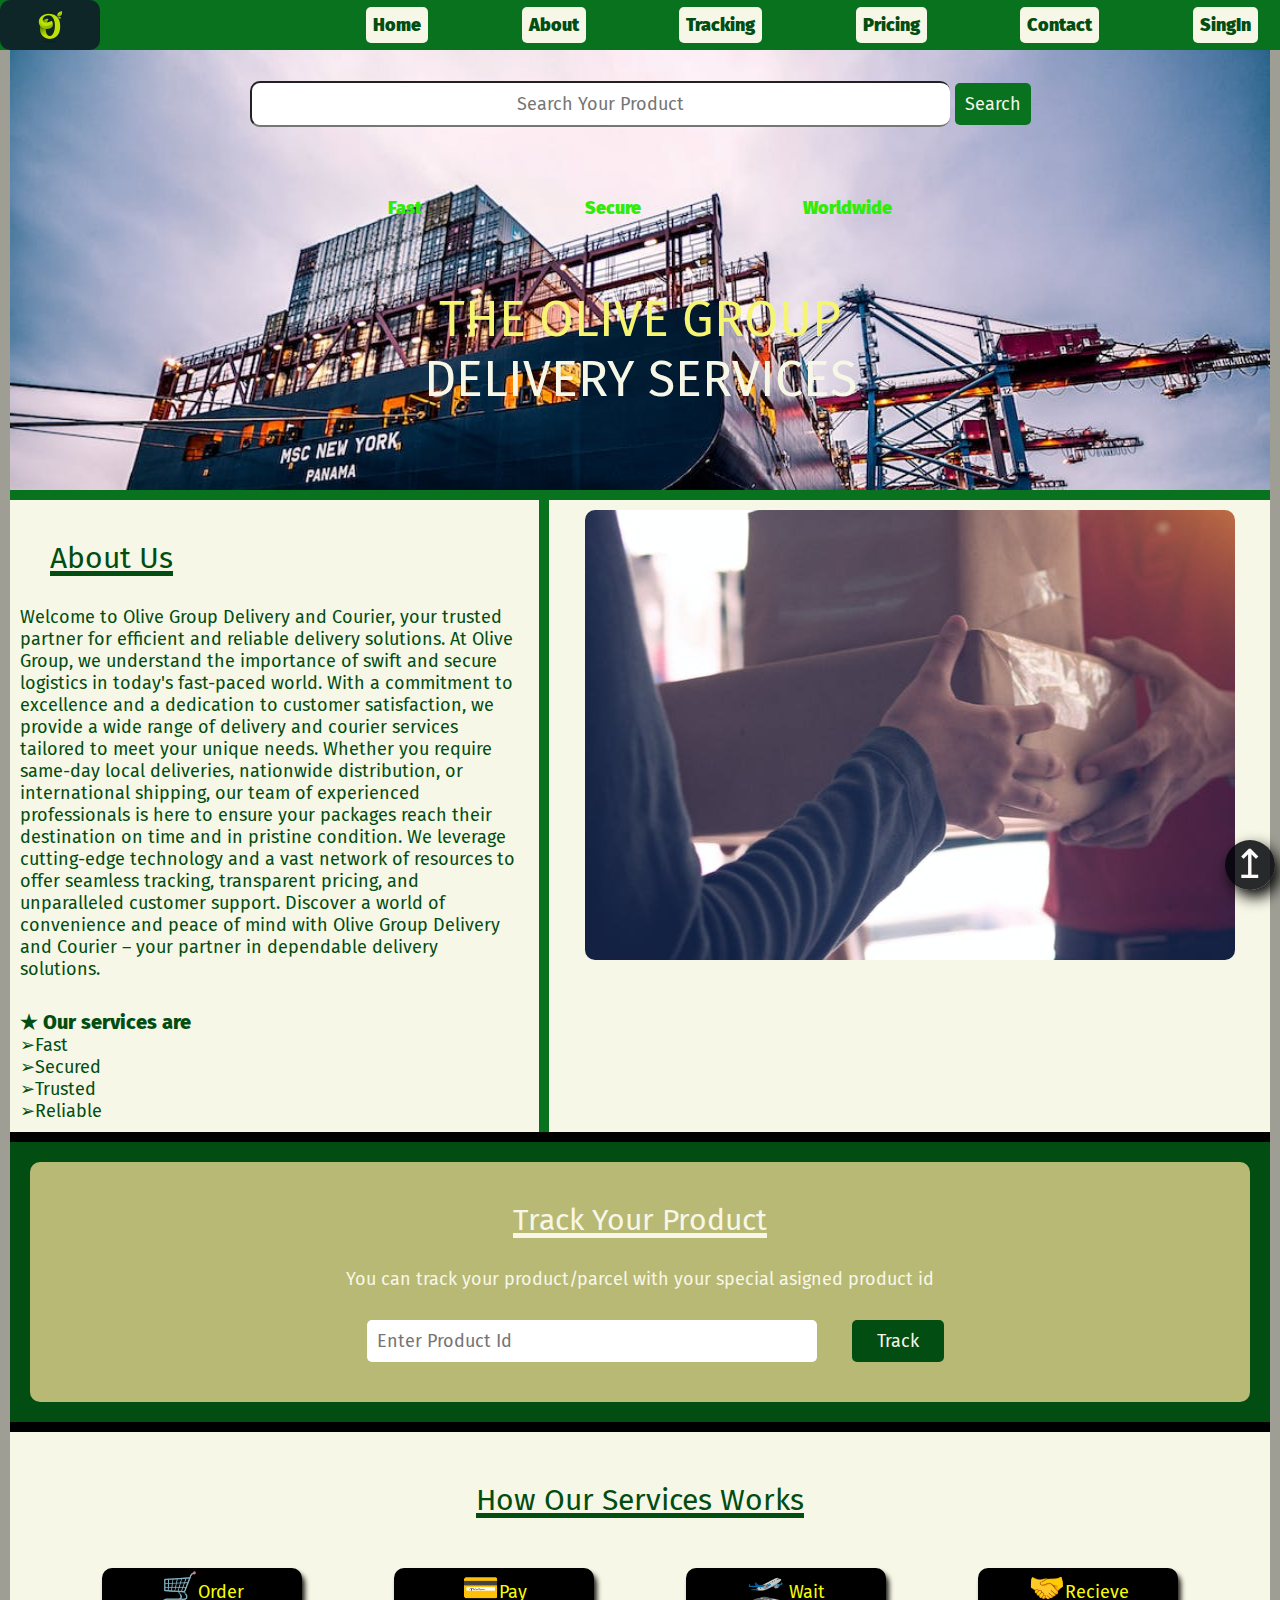
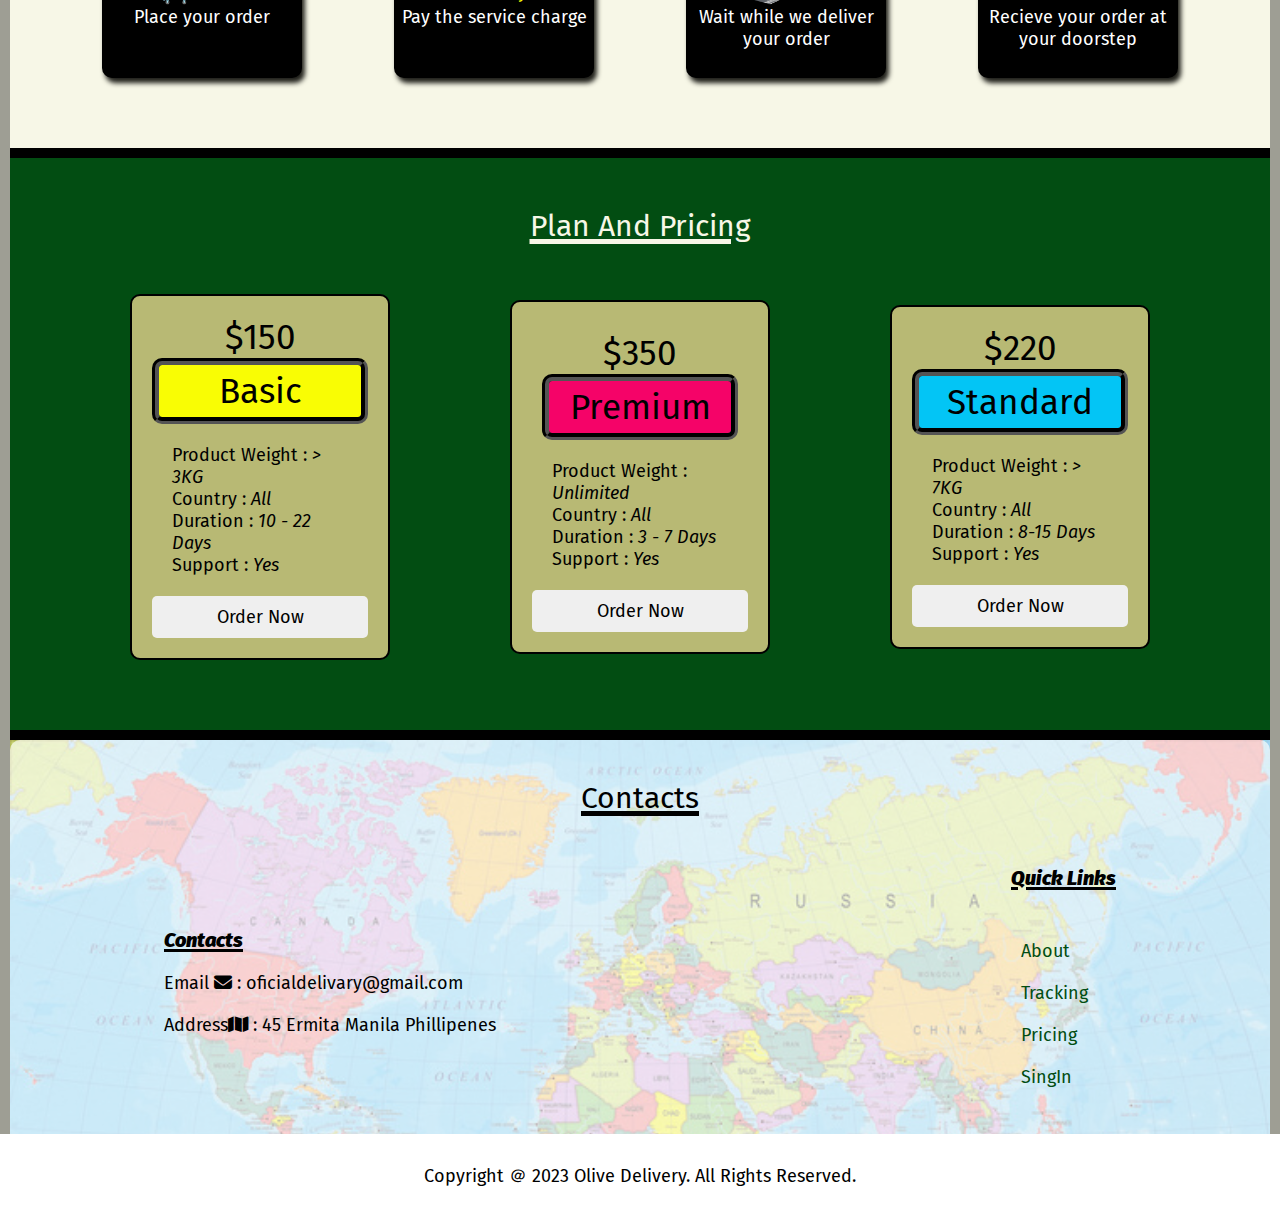
<file: index.html>
<!DOCTYPE html>
<html>
  <head>

    <title>Olive Delivery</title>

    <link rel="preconnect" href="https://fonts.googleapis.com">
    <link rel="preconnect" href="https://fonts.gstatic.com" crossorigin>
    <link href="https://fonts.googleapis.com/css2?family=Fira+Sans:wght@500;700;900&display=swap" rel="stylesheet">

    <meta charset="UTF-8">

    <meta name="viewport" content="width=device-width, initial-scale=1.0, maximum-scale=1.0, minimum-scale=1.0, user-scalable=no">

    <link rel="stylesheet" href="https://cdnjs.cloudflare.com/ajax/libs/font-awesome/6.4.0/css/all.min.css">

    <link rel="stylesheet" href="styles/general.css">
    <link rel="stylesheet" href="styles/mobile.css">

    <script src="https://ajax.googleapis.com/ajax/libs/jquery/3.6.4/jquery.min.js"></script>

  </head>

  <body>
    
    <header>
      <div class="logo"><img src="pix/logo.jpg"></div>

      <div class="nav">
        <a href="#home"><div>Home</div></a>
        <a href="#about"><div>About</div></a>
        <a href="#track"><div>Tracking</div></a>
        <a href="#plan"><div>Pricing</div></a>
        <a href="#contact"><div>Contact</div></a>
        <a href="#"><div>SingIn</div></a>
      </div>

      <div class="mobile-nav-btn"></div>

    </header>

    <div class="mobile-nav">

      <div class="mobile-nav-menu">
        <a href="#home"><div>Home</div></a>
        <a href="#about"><div>About</div></a>
        <a href="#track"><div>Tracking</div></a>
        <a href="#plan"><div>Pricing</div></a>
        <a href="#contact"><div>Contact</div></a>
        <a href="#"><div>SingIn</div></a>
      </div>

    </div>

    <main>

      <section class="first" id="home">

        <div class="search-box">
          <input type="text" placeholder="Search Your Product" class="index-track-input">
          <button class="search-btnz">Search</button>
        </div>
        

        <div class="expls"><span>Fast</span><span>Secure</span><span>Worldwide</span></div>
        <p> <span>THE OLIVE GROUP</span> <br> DELIVERY SERVICES</p>
      </section>

      <section class="about-box" id="about">
  
        <div class="about-container">
          <div class="about">
            <p class="about-head">About Us</p>
            Welcome to Olive Group Delivery and Courier, your trusted partner for efficient and reliable delivery solutions. At Olive Group, we understand the importance of swift and secure logistics in today's fast-paced world. With a commitment to excellence and a dedication to customer satisfaction, we provide a wide range of delivery and courier services tailored to meet your unique needs. Whether you require same-day local deliveries, nationwide distribution, or international shipping, our team of experienced professionals is here to ensure your packages reach their destination on time and in pristine condition. We leverage cutting-edge technology and a vast network of resources to offer seamless tracking, transparent pricing, and unparalleled customer support. Discover a world of convenience and peace of mind with Olive Group Delivery and Courier – your partner in dependable delivery solutions.
              

            <div>
              <span id="first-s">&#9733; Our services are</span> 
              <span>&#10146;Fast</span>
              <span>&#10146;Secured</span>
              <span>&#10146;Trusted</span>
              <span>&#10146;Reliable</span>
            </div>
          </div>
          
          <span class="about-border"></span>

          <div class="about-image"></div>
        </div>
      </section>

      <section class="tracking-box" id="track">

        <div class="track-container">

          <div>
            <p class="head">Track Your Product</p>
            <p>You can track your product/parcel with your special asigned product id</p>
          </div>

    

          <div class="track-input-btn">
            <input type="text" placeholder="Enter Product Id" class="index-track-input2">
            <button class="search-btnz2">Track</button>
          </div>
          
        </div>

      </section>

      <section class="service-box" id="service">
        <p class="head">How Our Services Works</p>

        <div class="service-container">

          <div>
            <p><span>&#128722;</span>Order</p>
            Place your order
          </div>

          <div>
            <p><span>&#128179;</span>Pay</p>
            Pay the service charge
          </div>

          <div>
            <p><span>&#128747;</span> Wait</p>
            Wait while we deliver your order
          </div>

          <div>
            <p><span>&#129309;</span>Recieve</p>
            Recieve your order at your doorstep
          </div>

        </div>

      </section>

      <section class="plan-box" id="plan">

        <p class="head">Plan And Pricing</p>

        <div class="plan-container">

          <div class="plan">
            <div>
              <p class="figure">$150</p>
              <p class="plan-name name1">Basic</p>
            </div>

            <div class="plan-desc">
              <p>Product Weight : <span>> 3KG</span></p>
              <P>Country : <span>All</span></P>
              <p>Duration : <span>10 - 22 Days</span></p>
              <p>Support : <span>Yes</span></p>
              
            </div>

            <button class="order-btn">Order Now</button>

          </div>

          <div class="plan">
            <div class="top-plan">
              <p class="figure">$350</p>
              <p class="plan-name name2">Premium</p>
            </div>

            <div class="plan-desc">
              <p>Product Weight : <span>Unlimited</span></p>
              <P>Country : <span>All</span></P>
              <p>Duration : <span>3 - 7 Days</span></p>
              <p>Support : <span>Yes</span></p>
              
            </div>

            <button class="order-btn">Order Now</button>

          </div>

          <div class="plan">
            <div>
              <p class="figure">$220</p>
              <p class="plan-name name3"> Standard</p>
            </div>

            <div class="plan-desc">
              <p>Product Weight : <span>> 7KG</span></p>
              <P>Country : <span>All</span></P>
              <p>Duration : <span>8-15 Days</span></p>
              <p>Support : <span>Yes</span></p>
              
            </div>

            <button class="order-btn">Order Now</button>

          </div>
    
        </div>

      </section>

      <section class="contact-box" id="contact">

        <p class="head">Contacts</p>

        <div class="contact-container">

          <div class="contact">
            <p class="contact-head">Contacts</p>
            <div>Email <i class="fas fa-envelope"></i><span> :  oficialdelivary@gmail.com</span></div>
            <div>Address<i class="fas fa-map"></i><span> : 45 Ermita Manila Phillipenes</span></div>
            
          </div>

          <div class="linkz">
            <p class="contact-head">Quick Links</p>
            <div>
              <a href="#">About</a>
              <a href="#">Tracking</a>
              <a href="#">Pricing</a>
              <a href="#">SingIn</a>
            </div>
          </div>

        </div>

        <span class="contact-put"></span>

      </section>

      <a href="#home"><div class="up-btn">&#8613;</div></a>
  

      <footer>Copyright &#65312; 2023 Olive Delivery. All Rights Reserved.</footer>
    </main>


    <script src="scripts/general.js"></script>
  </body>
</html>
</file>
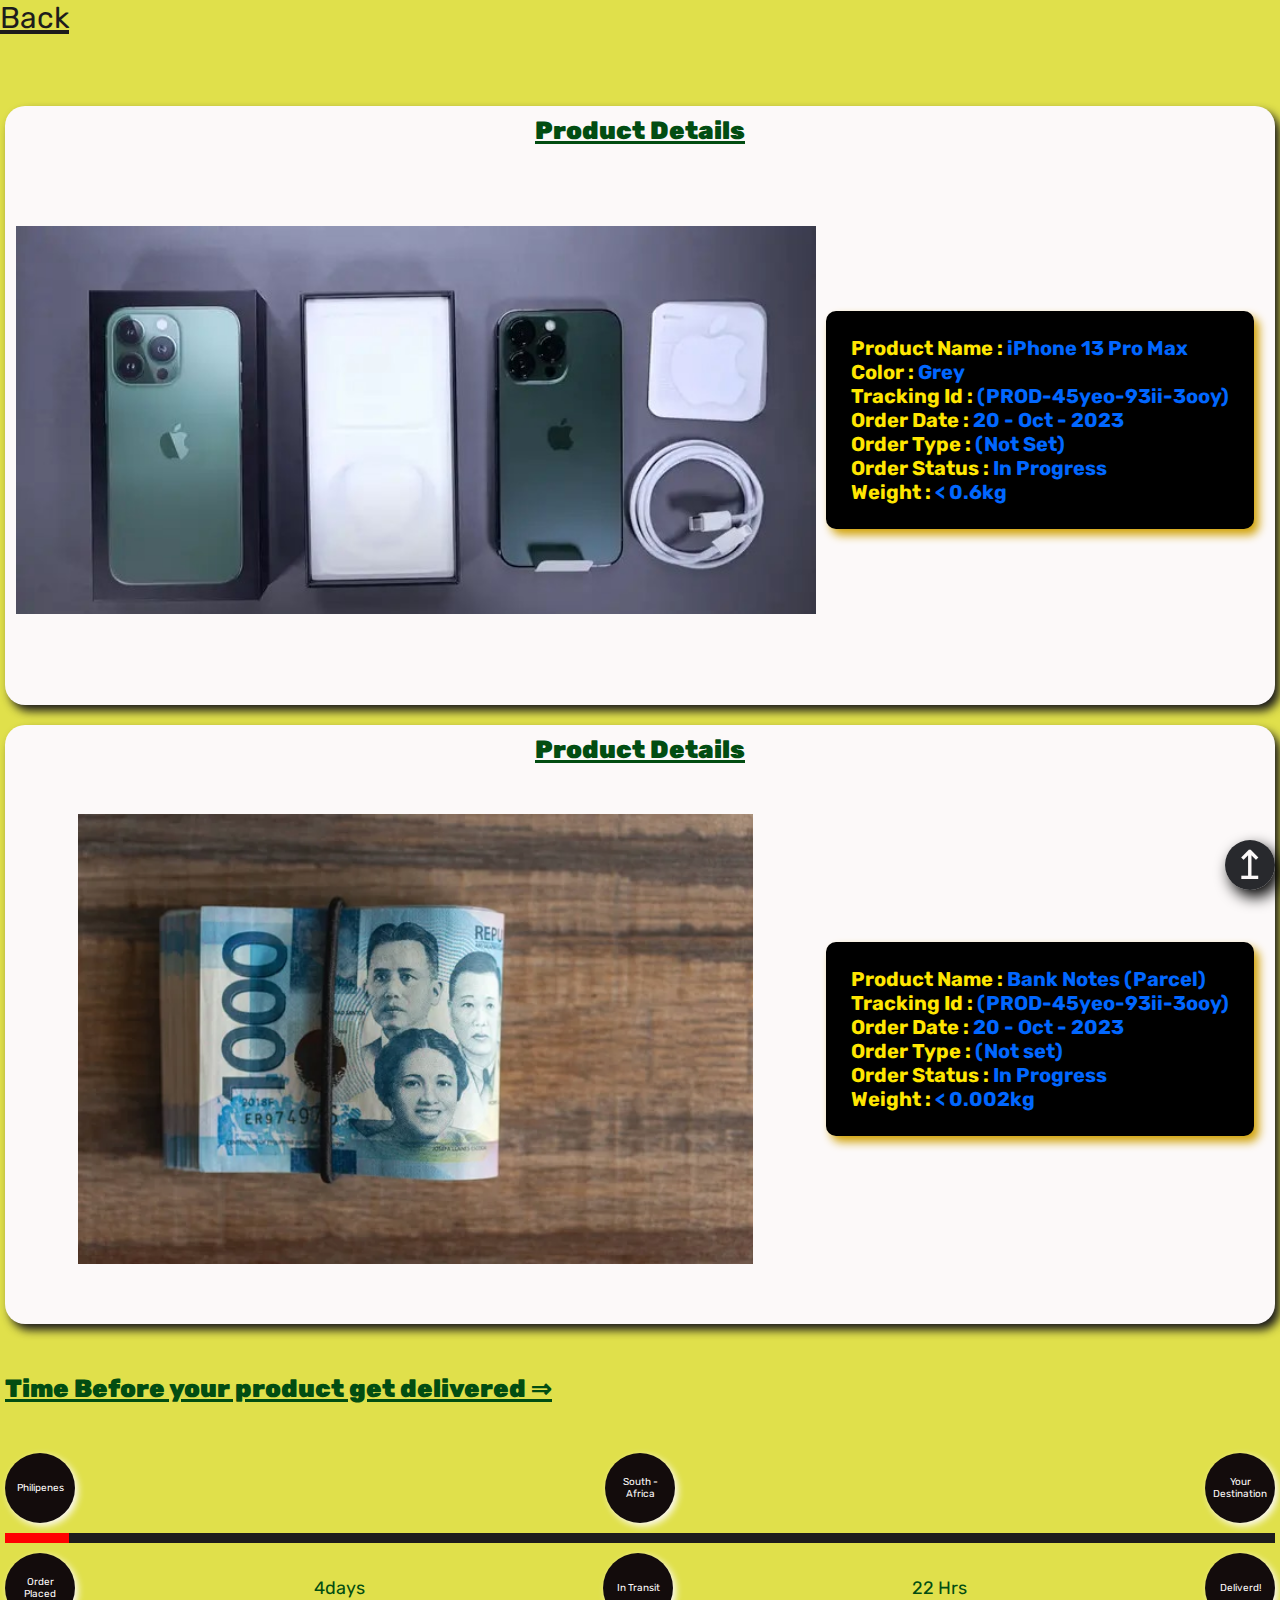
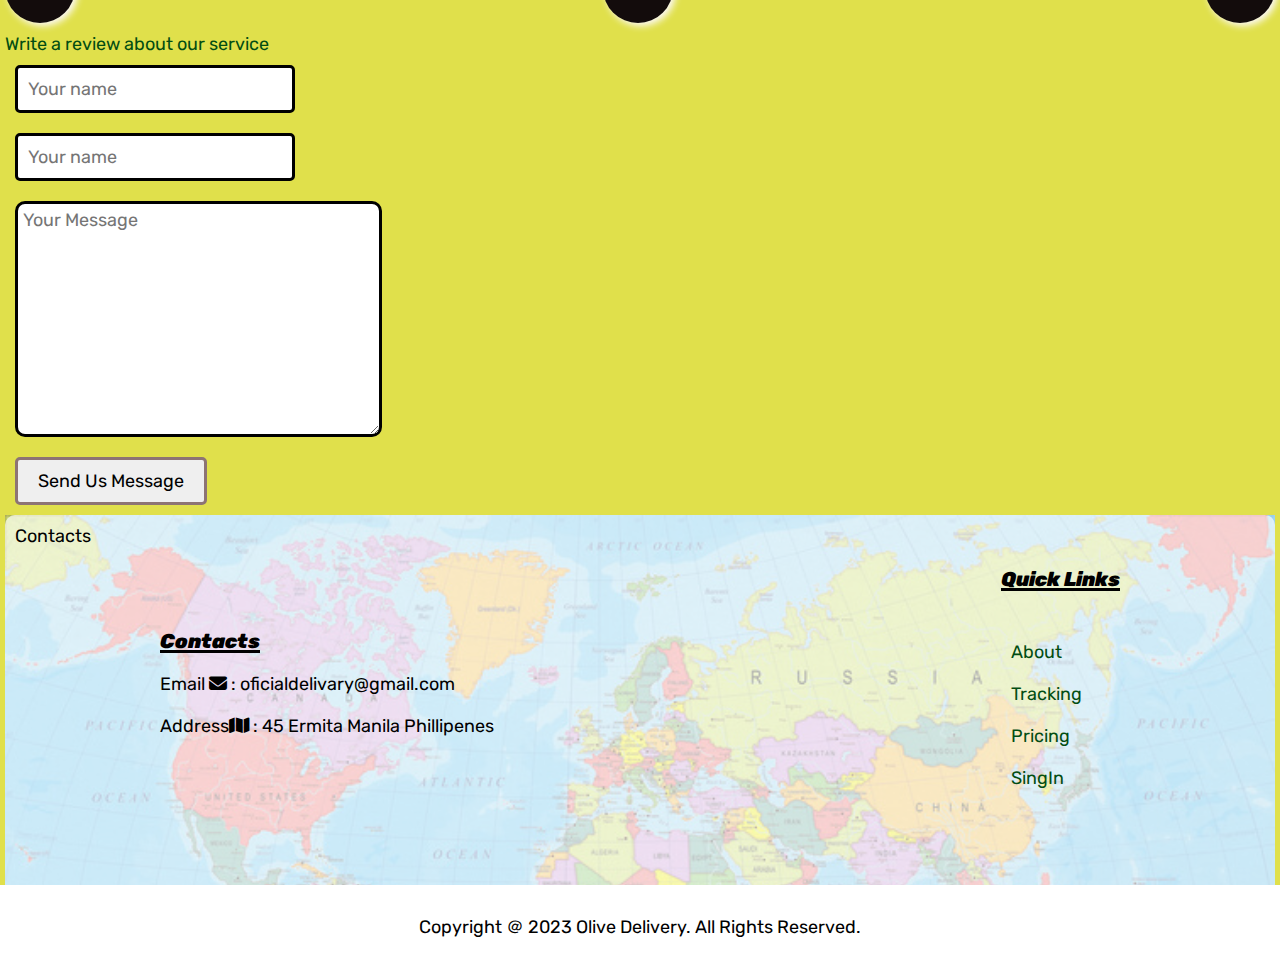
<file: pages/track.html>
<!DOCTYPE html>
<html>
  <head>

    <title>Track Product</title>

    <link rel="preconnect" href="https://fonts.googleapis.com">
    <link rel="preconnect" href="https://fonts.gstatic.com" crossorigin>
    <link href="https://fonts.googleapis.com/css2?family=Rubik:wght@500;700;900&display=swap" rel="stylesheet">

    <meta charset="UTF-8">

    <meta name="viewport" content="width=device-width, initial-scale=1.0, maximum-scale=1.0, minimum-scale=1.0, user-scalable=no">

    <link rel="stylesheet" href="https://cdnjs.cloudflare.com/ajax/libs/font-awesome/6.4.0/css/all.min.css">

    <link rel="stylesheet" href="../styles/track.css">

    <script src="https://ajax.googleapis.com/ajax/libs/jquery/3.6.4/jquery.min.js"></script>

  </head>

  <body>
    <div class="t-head head-back">Back</div>
    <main class="track-main">
      
      <section class="first-track-box" id="top">

        <div class="track-page-container">

          <div class="product-side">
           <p id="pd">Product Details</p>

            <div class="product-details">
              <div class="product-image">
                <img src="../pix/pack.jpg">
              </div>

              <div class="product-description">
                <p><span>Product Name :</span> iPhone 13 Pro Max</p>
                <p><span>Color :</span> Grey</p>
                <p><span>Tracking Id :</span> (PROD-45yeo-93ii-3ooy)</p>
                <P><span>Order Date :</span> 20 - Oct - 2023</P>
                <P><span>Order Type :</span> (Not Set)</P>
                <P><span>Order Status :</span> In Progress</P>
                <P><span>Weight :</span> < 0.6kg</P>
              </div>
            </div>
          </div>

          <div class="product-side">
            <p id="pd">Product Details</p>

            <div class="product-details">
              <div class="product-image">
                <img src="../pix/pak2.webp">
              </div>

              <div class="product-description">
                <p><span>Product Name :</span> Bank Notes (Parcel)</p>
                <p><span>Tracking Id :</span> (PROD-45yeo-93ii-3ooy)</p>
                <P><span>Order Date :</span> 20 - Oct - 2023</P>
                <P><span>Order Type :</span> (Not set)</P>
                <P><span>Order Status :</span> In Progress</P>
                <P><span>Weight :</span> < 0.002kg</P>
              </div>
            </div>
          </div>

        </div>

        <div class="time-box">
          <div>
            <p id="pd">Time Before your product get delivered &#8658;</p>
          </div>

          <div class="moving"> 
            <div class="places">
              <div>Philipenes</div> 
              <div>South - Africa</div> 
              <div>Your Destination</div>
            </div>

            <div class="road"><span></span></div>
            
            <div class="places">
              <div>Order Placed</div>
              <span>4days</span>
              <div>In Transit</div> 
              <span>22 Hrs</span>
              <div>Deliverd!</div>
            </div>

          </div>

        </div>

      </section>

      <section class="message-box">
        Write a review about our service
        <form action="" method="post" class="message-form">
          <input type="text" placeholder="Your name" required readonly>
          <input type="text" placeholder="Your name" required readonly>
          <textarea name="review" placeholder="Your Message" id="" cols="30" rows="10" readonly></textarea>
          <button type="button">Send Us Message</button>
        </form>
      </section>

      <section class="contact-box" id="contact">

        <p class="head">Contacts</p>

        <div class="contact-container">

          <div class="contact">
            <p class="contact-head">Contacts</p>
            <div>Email <i class="fas fa-envelope"></i><span> :  oficialdelivary@gmail.com</span></div>
            <div>Address<i class="fas fa-map"></i><span> : 45 Ermita Manila Phillipenes</span></div>
            
          </div>

          <div class="linkz">
            <p class="contact-head">Quick Links</p>
            <div>
              <a href="#">About</a>
              <a href="#">Tracking</a>
              <a href="#">Pricing</a>
              <a href="#">SingIn</a>
            </div>
          </div>

        </div>

        <span class="contact-put"></span>

      </section>

      
      <footer>Copyright &#65312; 2023 Olive Delivery. All Rights Reserved.</footer>

      <a href="#top"><div class="up-btn">&#8613;</div></a>
    </main>

  </body>

</html>

<script src="../scripts/track.js"></script>
</file>
<file: styles/general.css>
*{
  box-sizing: border-box;
  margin: 0;
  padding: 0;
  font-family: Fira Sans;
  font-size: 18px;
}

html{
  scroll-behavior: smooth;
}

body{
  background: #9e9e94;
  color: #024d12;
  position: relative;
}

header{
  width: 100%;
  display: flex;
  justify-content: space-between;
  align-items: center;
  background: #08721f;
  position: fixed;
  top: 0;
  z-index: 1000;
}

header a, link{
  text-decoration: none;
  color: #024d12;;
}

.logo{
  width: 100px;
  height: 50px;
  cursor: pointer;
}

.logo img{
  width: 100%;
  height: 100%;
  object-fit: cover;
  border-radius: 10px;
}

.nav{
  display: flex;
  justify-content: space-between;
  align-items: center;
  width: 70%;
  padding: 2px;
  margin-right: 20px;
}

.nav div{
  font-size: 18px;
  font-weight: 900;
  padding: 7px;
  border-radius: 5px;
  cursor: pointer;
  background: #f7f7e7;
  transition: 0.8s;
}

.nav div:hover{
  transform: scale(1.05);
  text-decoration: underline 3px;
}

main{
  padding: 0px 10px;
}

.first{
  width: 100%;
  height: 500px;
  background: url(../pix/pic7.jpeg);
  background-size: cover;
  display: flex;
  flex-direction: column;
  align-items: center;
  justify-content: center;
  border-bottom: 10px solid #08721f;
}

.search-box{
  margin-bottom: 70px;
}

.search-box input{
  padding: 10px;
  width: 700px;
  font-size: 18px;
  outline: none;
  border-radius: 10px;
  border-right: none;
}

.search-box input::placeholder{
  text-align: center;
}

.search-box button{
  padding: 10px;
  border: none;
  border-radius: 5px;
  cursor: pointer;
  background: #08721f;
  color: #f7f7e7;
  font-size: 18px;
  border-left: none;
}


.first p{
  color: #f7f7e7;
  font-size: 50px;
  text-align: center;
}

.first p span{
  font-size: 50px;
  color: rgb(245, 245, 113);
}

.first .expls{
  display: flex;
  width: 40%;
  justify-content: space-between;
}

.first .expls span{
  color: #30eb0b;
  font-size: 18px;
  font-weight: 900;
  cursor: pointer;
  margin-bottom: 70px;
  transition: 0.8s;
}

.first .expls span:hover{
  transform: scale(1.2);
  color: rgb(245, 245, 113);
}

/*About box*/

.about-box{
  background: #f7f7e7;
  padding: 10px;
  width: 100%;
  position: relative;
  border-bottom: 10px solid #000000;
}

.about-container{
  display: flex;
  justify-content: space-between;
  flex-wrap: wrap;
  width: 98%;
}

.about{
  width: 500px;
  z-index: 10;
}

.about div{
  margin-top: 30px;
  display: flex;
  flex-direction: column;
}

.about div #first-s{
  font-size: 20px;
  font-weight: 800;
  font-style: normal;
}

.about-head{
  font-size: 30px;
  text-decoration: 5px underline;
  margin: 30px;
}

.about-image{
  width: 650px;
  background: url(../pix/pic2.jpeg);
  background-position: center;
  height: 450px;
  z-index: 2;
  border-radius: 10px;
}

.about-border{
  background: #08721f;
  width: 10px;
  position: absolute;
  top: 0;
  bottom: 0;
  left: 45%;
}

/* Tracking section*/

.tracking-box{
  background: #024d12;
  color: #f7f7e7;
  padding: 20px;
  border-bottom: 10px solid #000000;
}

.tracking-box p{
  color: #f7f7e7;
}

.head{
  font-size: 30px;
  text-decoration: 5px underline;
  text-align: center;
  margin: 30px;
}

.track-container{
  width: 100%;
  display: flex;
  flex-direction: column;
  justify-content: center;
  align-items: center;
  background: #b8b974;
  padding: 10px;
  border-radius: 10px;
}

.track-container div input{
  width: 450px;
  margin: 30px;
  padding: 10px;
  border-radius: 5px;
  outline: none;
  border: none;
  color: #08721f;
}

.track-container div button{
  padding: 10px 25px;
  border: none;
  border-radius: 5px;
  background: #024d12;
  color: #f7f7e7;
  cursor: pointer;
}


/*Service section*/


.service-box{
  background: #f7f7e7;
  width: 100%;
  padding: 20px;
  padding-bottom: 50px;
  border-bottom: 10px solid #000000;
}

.service-container{
  width: 100%;
  display: flex;
  justify-content: space-evenly;
  align-items: center;
  flex-wrap: wrap;
}

.service-container p{
  color: #f9fd04;
  text-align: center;
}

.service-container span{
  font-size: 30px;
}

.service-container div{
  width: 200px;
  height: 110px;
  padding: 2px;
  margin: 20px;
  border-radius: 10px;
  background: #000000;
  color: #ffffff;
  text-align: center;
  box-shadow: #1f1f1a 3px 5px 5px;
}

/* Plan section*/

.plan-box{
  background: #024d12;
  width: 100%;
  padding: 20px;
  padding-bottom: 50px;
  color: #f7f7e7;
  border-bottom: 10px solid #000000;
}

.plan-container{
  width: 100%;
  display: flex;
  justify-content: space-evenly;
  align-items: center;
  flex-wrap: wrap;
}

.plan{
  border: #000000 2px solid;
  padding: 20px;
  margin: 20px;
  width: 260px;
  background: #b8b974;
  color: #000000;
  border-radius: 10px;
  position: relative;
}

.top-plan{
  margin: 10px;
}

.plan .figure{
  font-size: 35px;
  text-align: center;
}

.plan-name{
  font-size: 35px;
  text-align: center;
  background: #f9fd04;
  padding: 5px;
  border-radius: 10px;
  border: 7px groove #000000;
}

.plan .name3{
  background: #03c5f5;
}

.plan .name2{
  background: #f50368;
}

.plan-desc{
  margin: 20px;
}

.plan-desc span{
  font-style: italic;
}

.plan .order-btn{
  width: 100%;
  padding: 10px;
  border: none;
  border-radius: 5px;
  cursor: pointer;
  transition: 1s ease;
}

.plan .order-btn:hover{
  transform: scale(1.08);
  background: #000000;
  color: #fffffe;
}

/*Contact box*/

.contact-box{
  width: 100%;
  background: url(../pix/map.jpg);
  background-size: cover;
  padding: 10px;
  color: #000000;
  padding-bottom: 100px;
  position: relative;
  z-index: 10;
}

.contact-container{
  width: 80%;
  display: flex;
  justify-content: space-between;
  align-items: center;
  flex-wrap: wrap;
  z-index: 10;
  margin: auto;
}

.contact-head{
  margin: 20px;
  text-decoration: 3px underline;
  font-size: 20px;
  font-weight: 900;
  font-style: italic;
}

.contact div{
  margin: 20px;

}

.linkz{
  display: flex;
  flex-direction: column;
}

.linkz div{
  margin: 20px;
  display: flex;
  flex-direction: column;
}

.linkz div a, link{
  margin: 10px;
  color: #024d12;
  text-decoration: none;
  transition: 0.8s ease;
}

.linkz div a:hover{
  text-decoration: underline;
  transform: scale(1.2);
}

.contact-put{
  background: #ffffffa6;
  position: absolute;
  top: 0;
  right: 0;
  bottom: 0;
  left: 0;
  z-index: -1;
  border-radius: 10px;
}

.up-btn{
  background: #010408d8;
  width: 50px;
  height: 50px;
  padding: 10px;
  display: flex;
  justify-content: center;
  align-items: center;
  border-radius: 50%;
  box-shadow: #000000 5px 7px 15px;
  position: fixed;
  right: 5px;
  bottom: 10px;
  z-index: 100;
  color: #fcf9f9;
  font-size: 40px;
}

.up-btn a, link{
  text-decoration: none;
  
}

footer{
  color: #000000;
  background: #ffffff;
  text-align: center;
  position: absolute;
  bottom: 0;
  right: 0;
  left: 0;
  z-index: 11;
  padding: 30px;
}

#search-id-demo{
  color: #f50368;
  font-size: 20px;
  font-weight: 700;
  font-style: italic;
  margin: 10px;
}

/* mobiles and display*/

.mobile-nav-btn{
  display: none;
}

.mobile-nav{
  display: none;
}
</file>
<file: styles/mobile.css>
@media(max-width:1280px){
  .about-border{
    left: 42%;
  }
}

@media(max-width:1220px){

  .about-container{
    display: flex;
    flex-direction: column;
    justify-content: center;
    align-items: center;
  }

  .about div{
    margin: 30px;
  }

  .about-image{
    width: 90%;
  }

  .about{
    width: 90%;
    text-align: center;
  }

  .about-border{
   display: none;
  }
}

@media(max-width:810px){
  .search-box{
    width: 100%;
    margin-bottom: 10;
    display: flex;
    justify-content: center;
    align-items: center;
  }
  
  .search-box input{
    padding: 10px;
    width: 70%;
    margin: 10px;
  }

  .search-box button{
    margin-right: 2%;
  }
  
  .first .expls{
    width: 90%;
  }
}

@media(max-width:690px){

  .nav{
    display: none;
  }
  
  .mobile-nav-btn{
    display: block;
    margin-right: 1%;
    width: 40px;
    height: 40px;
    background: url(../iconz/menu.webp);
    background-size: cover;
    border-radius: 5px;
    transition: 0.3s ease;
    cursor: pointer;
  }

  .mobile-nav-btn.nav-option{
    background: url(../iconz/close.jpg);
    background-size: cover;
    border-radius: 5px;
    mix-blend-mode: hard-light;
  }

  .mobile-nav{
    display: flex;
    background: #131313c5;
    position: fixed;
    right: 0;
    bottom: 0;
    left: 0;
    top: 0;
    z-index: 900;
    display: none;
  }

  .mobile-nav.nav-option{
    display: block;
  }

  .mobile-nav-menu{
    position: absolute;
    top: 10%;
    right: 10%;
    left: 10%;
    height: 80vh;
    background: #ddd4d4d2;
    display: flex;
    flex-direction: column;
    justify-content: space-evenly;
    align-items: center;
    border-radius: 10px;
    box-shadow: 2px 2px 5px 1px #000000;
    transition: 0.8s ease;
  }

  .mobile-nav-menu a, link{
    text-decoration: none;
    color: #000000;
    font-size: 20px;
    font-weight: 700;
    cursor: pointer;
    transition: 0.8s ease;
  }

  .mobile-nav-menu a:hover{
    text-decoration: 3px underline;
    transform: scale(1.2);
  }

  .track-container div input{
    width: 95%;
    margin: 5px;
  }
  
  .track-input-btn{
    width: 98%;
    display: flex;
    justify-content: space-between;
    align-items: center;
  }


}

@media(max-width:540px){
  .search-box{
    margin: 20px;
    
  }

  .first p{
    font-size: 40px;
  }

  .first .expls span{
    margin-bottom: 20px;
  }
}
</file>
<file: styles/track.css>
*{
  box-sizing: border-box;
  margin: 0;
  padding: 0;
  font-family: Rubik;
  font-size: 18px;
}

body{
  background: #e0e04b;
  color: #024d12;
  position: relative;
}

html{
  scroll-behavior: smooth;
}


main{
  padding: 50px 5px;
}

.t-head{
  width: fit-content;
  font-size: 30px;
  color: #1d1c1c;
  text-decoration: 4px underline;
  cursor: pointer;
}

.track-page-container{
  width: 100%;
  display: flex;
  flex-direction: column;
  justify-content: center;
  align-items: center;
}

.track-page-container .product-side{
  width: 100%;
}

.product-side{
  width: 90%;
  display: flex;
  flex-direction: column;
  justify-content: center;
  align-items: center;
  margin-top: 20px;
  padding: 10px;
  background: #fcf9f9;
  border-radius: 20px;
  box-shadow: #1d1c1c 5px 6px 10px;
}

#pd{
  font-size: 25px;
  font-weight: 900;
  text-decoration: 3px underline;
}

.product-details{
  width: 100%;
  margin: 50px;
  display: flex;
  justify-content: space-evenly;
  align-items: center;
  flex-wrap: wrap;
}

.product-details .product-image{
  width: 800px;
  height: 50vh;
}

.product-details .product-image img{
  width: 100%;
  height: 100%;
  object-fit: contain;
  border-radius: 10px;
}

.product-description{
  margin: 10px;
  background: #000000;
  padding: 25px;
  border-radius: 10px;
  box-shadow: #d1a207 5px 6px 10px;
}

.product-description p{
  color: #0167ff;
  font-size: 20px;
  font-weight: 700;
}

.product-description span{
  color: #ffe601;
  font-size: 20px;
  font-weight: 700;
}

.time-box{
  margin-top: 50px;
}

.road{
  width: 100%;
  height: 10px;
  background: #1d1c1c;
  position: relative;
}

.moving{
  margin-top: 50px;
}

.places{
  margin-bottom: 10px;
  margin-top: 10px;
  min-width: 100%;
  display: flex;
  justify-content: space-between;
  align-items: center;
}

.places div{
  background: #130c0c;
  color: #fcf9f9;
  width: 70px;
  height: 70px;
  font-size: 10px;
  text-align: center;
  padding: 5px;
  border-radius: 50%;
  display: flex;
  justify-content: center;
  align-items: center;
  box-shadow: #fcf9f9 3px 3px 7px;
}

.road span{
  background: #ff0101;
  position: absolute;
  top: 0;
  bottom: 0;
  left: 0;
  right: 95%;
}

.message-form{
  display: flex;
  flex-direction: column;
  justify-content: center;
  align-items: flex-start;
}

.message-form input{
  width: 280px;
  margin: 10px;
  padding: 10px;
  border-radius: 5px;
  outline: none;
  border: 3px solid #000000;
}

.message-form textarea{
  border: 3px solid #000000;
  border-radius: 10px;
  margin: 10px;
  padding: 5px;
  outline: none;
}

.message-form button{
  margin: 10px;
  padding: 10px 20px;
  border: 3px solid #8d7474;
  border-radius: 5px;
  cursor: pointer;
}

.contact-box{
  width: 100%;
  background: url(../pix/map.jpg);
  background-size: cover;
  padding: 10px;
  color: #000000;
  padding-bottom: 100px;
  position: relative;
  z-index: 10;
}

.contact-container{
  width: 80%;
  display: flex;
  justify-content: space-between;
  align-items: center;
  flex-wrap: wrap;
  z-index: 10;
  margin: auto;
}

.contact-head{
  margin: 20px;
  text-decoration: 3px underline;
  font-size: 20px;
  font-weight: 900;
  font-style: italic;
}

.contact div{
  margin: 20px;

}

.linkz{
  display: flex;
  flex-direction: column;
}

.linkz div{
  margin: 20px;
  display: flex;
  flex-direction: column;
}

.linkz div a, link{
  margin: 10px;
  color: #024d12;
  text-decoration: none;
  transition: 0.8s ease;
}

.linkz div a:hover{
  text-decoration: underline;
  transform: scale(1.2);
}

.contact-put{
  background: #ffffffa6;
  position: absolute;
  top: 0;
  right: 0;
  bottom: 0;
  left: 0;
  z-index: -1;
  border-radius: 10px;
}

footer{
  color: #000000;
  background: #ffffff;
  text-align: center;
  position: absolute;
  bottom: 0;
  right: 0;
  left: 0;
  z-index: 11;
  padding: 30px;
}

.up-btn{
  background: #010408d8;
  width: 50px;
  height: 50px;
  padding: 10px;
  display: flex;
  justify-content: center;
  align-items: center;
  border-radius: 50%;
  box-shadow: #000000 5px 7px 15px;
  position: fixed;
  right: 5px;
  bottom: 10px;
  z-index: 100;
  color: #fcf9f9;
  font-size: 40px;
}

.up-btn a, link{
  text-decoration: none;
  
}

.dont a, link{
  pointer-events: none;
}
</file>
